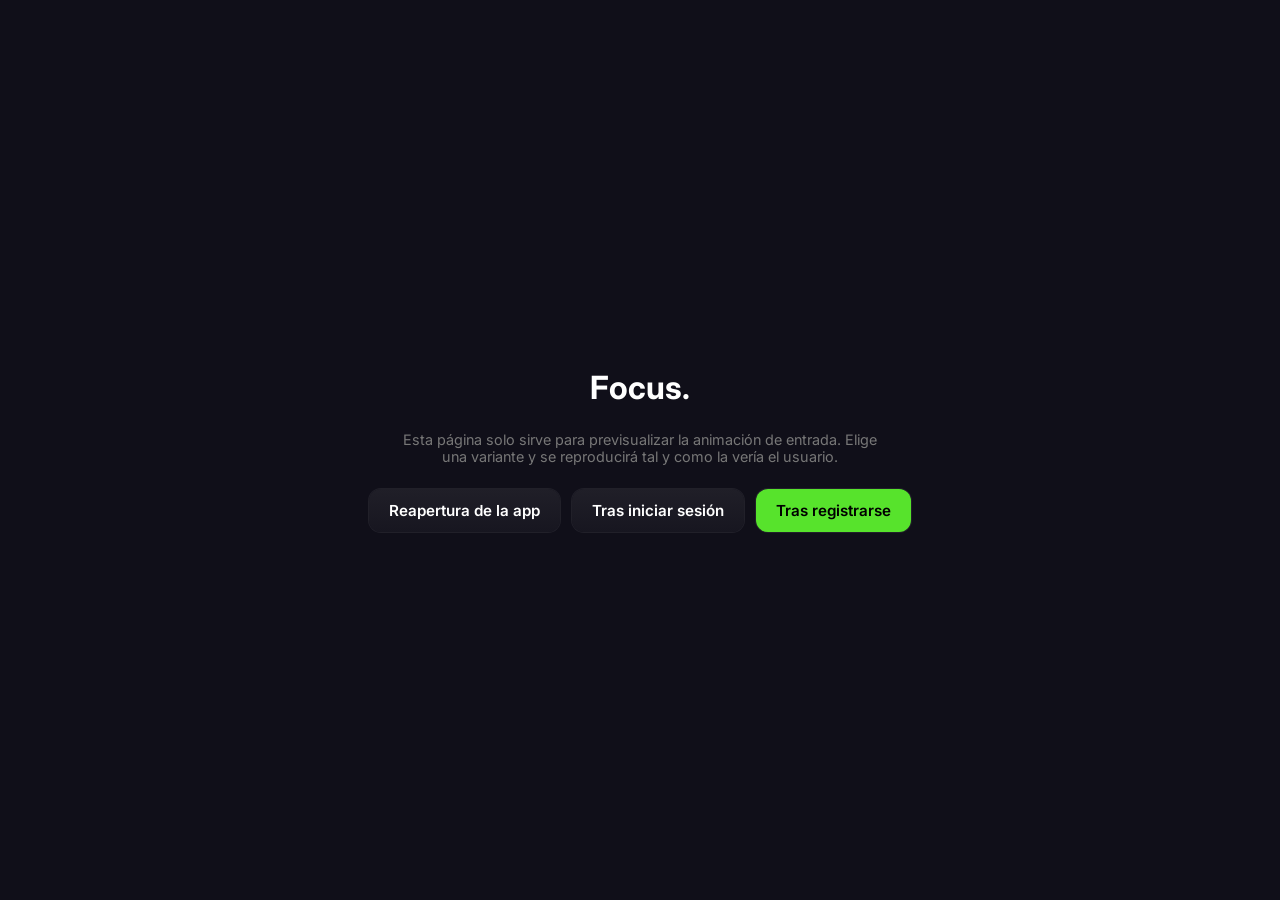
<file: preview-splash.html>
<!DOCTYPE html>
<html lang="es">
<head>
  <meta charset="UTF-8"/>
  <meta name="viewport" content="width=device-width, initial-scale=1.0"/>
  <title>Focus — Preview del splash</title>
  <link rel="preconnect" href="https://fonts.googleapis.com">
  <link rel="preconnect" href="https://fonts.gstatic.com" crossorigin>
  <link href="https://fonts.googleapis.com/css2?family=Inter:wght@400;600;700&display=swap" rel="stylesheet">
  <style>
    *{margin:0;padding:0;box-sizing:border-box;}
    body{font-family:'Inter',sans-serif;background:#100F19;color:#fff;min-height:100vh;
         display:flex;flex-direction:column;align-items:center;justify-content:center;gap:1.5rem;}
    h1{font-size:2rem;font-weight:700;}
    p{color:#777;font-size:.9rem;max-width:32rem;text-align:center;padding:0 1rem;}
    .row{display:flex;gap:.75rem;flex-wrap:wrap;justify-content:center;}
    button{padding:.75rem 1.25rem;border:none;border-radius:12px;font-family:inherit;font-weight:600;
           font-size:.95rem;cursor:pointer;background:linear-gradient(180deg,#201F28,#171620);
           color:#fff;box-shadow:0 0 0 1px rgba(255,255,255,.07);transition:transform .2s;}
    button:hover{transform:translateY(-2px);}
    button.accent{background:#57e32c;color:#000;}
  </style>
</head>
<body>
  <h1>Focus.</h1>
  <p>Esta página solo sirve para previsualizar la animación de entrada. Elige una variante y se reproducirá tal y como la vería el usuario.</p>
  <div class="row">
    <button onclick="play(null)">Reapertura de la app</button>
    <button onclick="play('login')">Tras iniciar sesión</button>
    <button class="accent" onclick="play('signup')">Tras registrarse</button>
  </div>
  <script>
    function play(entry){
      sessionStorage.removeItem("focus-splash-shown");
      if (entry) sessionStorage.setItem("focus-entry", entry);
      else sessionStorage.removeItem("focus-entry");
      var old = document.getElementById("focus-splash"); if (old) old.remove();
      var oldStyle = document.getElementById("focus-splash-style"); if (oldStyle) oldStyle.remove();
      var s = document.createElement("script");
      s.src = "splash.js?" + Date.now();
      document.body.appendChild(s);
    }
  </script>
</body>
</html>
</file>
